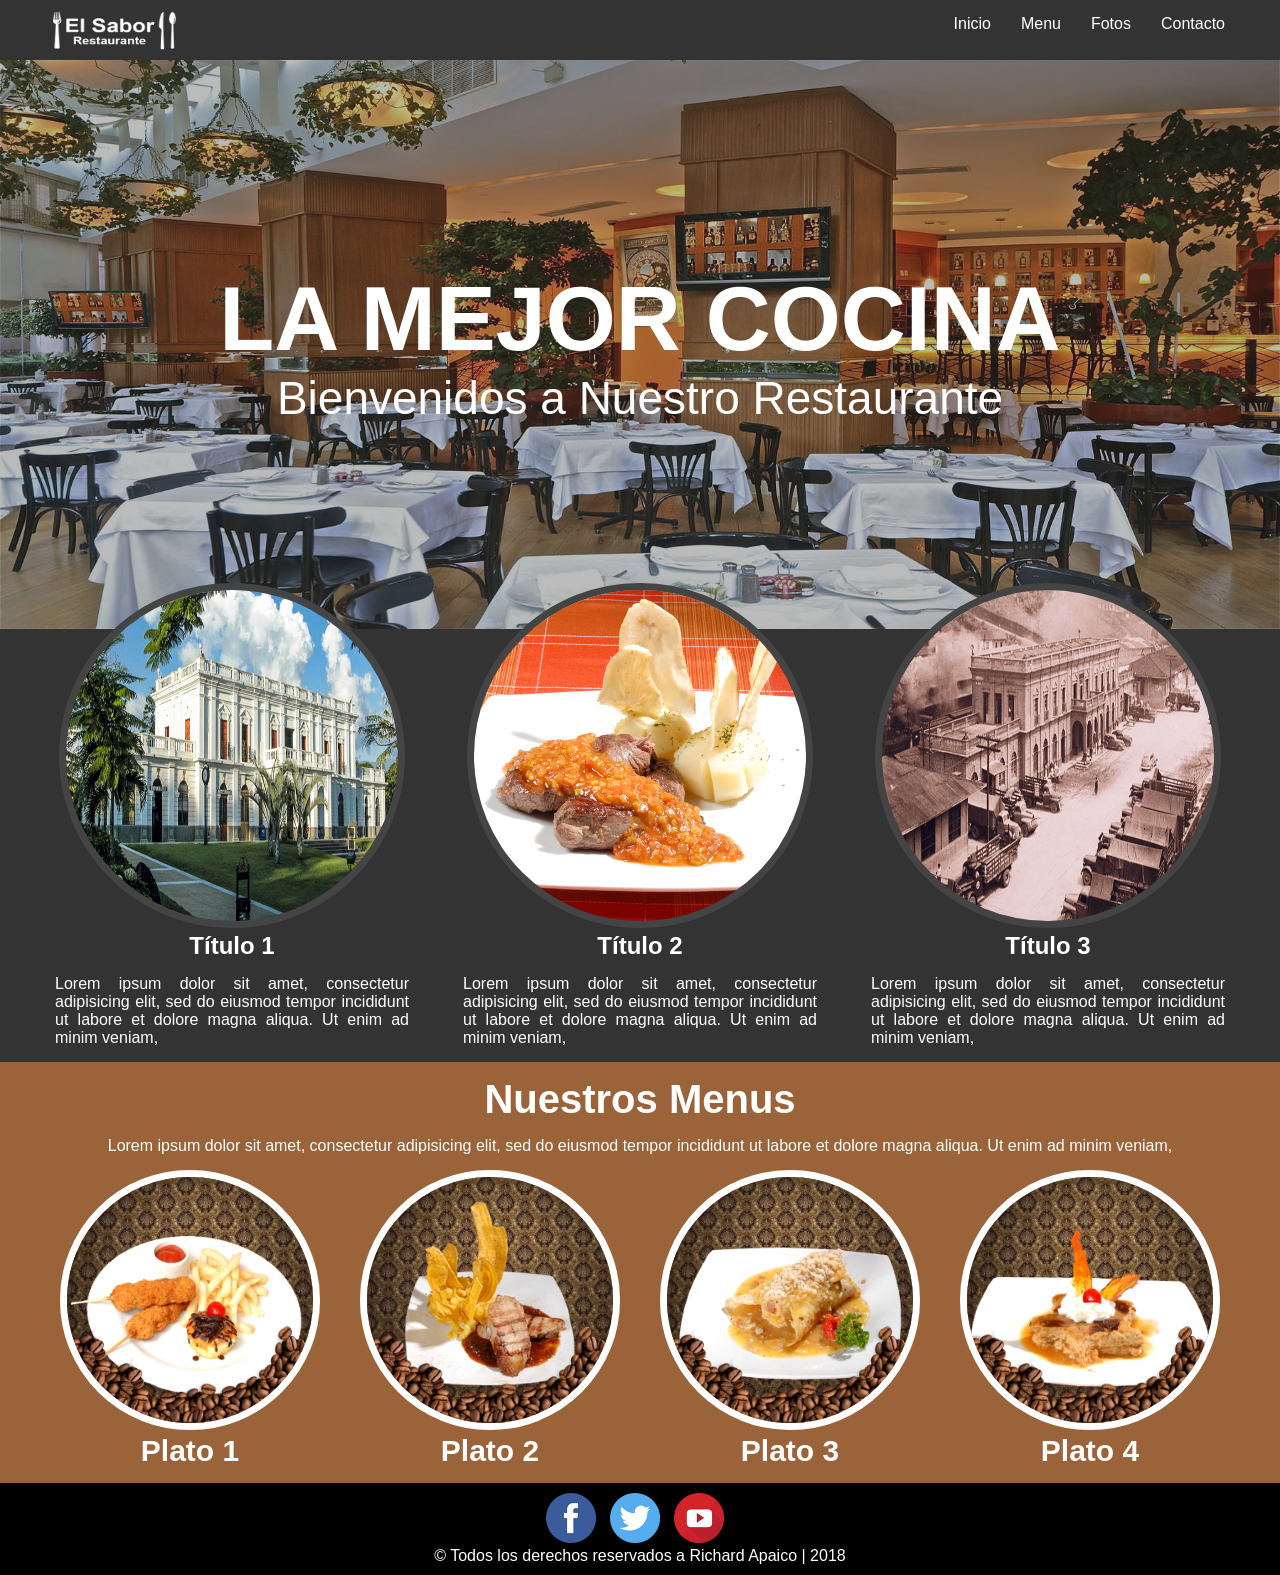
<file: index.html>
<!DOCTYPE html>
<html lang="es">
<head>
<meta charset="utf-8">
    <title>Documento Nuevo</title>
    <meta name="viewport" content="width=device-width,user-scalable=no, initial-scale=1.0, maximum-scale=1.0, minimun-scale=1.0">
     <link href="https://file.myfontastic.com/t5tNwfwUapz4yDzK3B6sfe/icons.css" rel="stylesheet">
	<link rel="stylesheet" href="css/estilos.css">
</head>
<body>
   <header class="header">
      <div class="contenedor">
       <img src="img/logo.jpg" alt"" title="" width="" class="logo">
        <span class="icon-menu" id="btn-menu"></span>
        <nav class="nav" id="nav">
          <ul class="menu">
            <li class="menu__item"><a  class="menu__link">Inicio</a></li>
            <li class="menu__item"><a  class="menu__link">Menu</a></li>
            <li class="menu__item"><a  class="menu__link">Fotos</a></li>
            <li class="menu__item"><a  class="menu__link">Contacto</a></li>
          </ul>
        </nav>
      </div>
    </header>
    <div class="banner"> 
        <img src="img/banner.jpg" alt"" title="" >
         <div class="contenedor">
        <h1 class="banner__titulo" id="watchme">LA MEJOR COCINA</h1>
        <p class="banner__txt">Bienvenidos a Nuestro Restaurante</p>
        </div>
    </div>
   
    <main class="main">
        
             <section class="info">
                 <div class="contenedor">
          <article class="info__columna">
            <img src="img/1.jpg" alt="" class="info__img">
            <h2 class="info__titulo">Título 1</h2>
            <p class="info__txt">Lorem ipsum dolor sit amet, consectetur adipisicing elit, sed do eiusmod
                tempor incididunt ut labore et dolore magna aliqua. Ut enim ad minim veniam,</p>
          </article>
          <article class="info__columna">
            <img src="img/2.jpg" alt="" class="info__img">
            <h2 class="info__titulo">Título 2</h2>
            <p class="info__txt">Lorem ipsum dolor sit amet, consectetur adipisicing elit, sed do eiusmod
                tempor incididunt ut labore et dolore magna aliqua. Ut enim ad minim veniam,</p>
          </article>
          <article class="info__columna">
            <img src="img/3.jpg" alt="" class="info__img">
            <h2 class="info__titulo">Título 3</h2>
            <p class="info__txt">Lorem ipsum dolor sit amet, consectetur adipisicing elit, sed do eiusmod
                tempor incididunt ut labore et dolore magna aliqua. Ut enim ad minim veniam,</p>
          </article>
            </div>
          </section>
                     
            <section class="platos">
                <div class="contenedor">
                <h2 class="platos__titulo">Nuestros Menus</h2>
                <p class="platos__txt">Lorem ipsum dolor sit amet, consectetur adipisicing elit, sed do eiusmod
                    tempor incididunt ut labore et dolore magna aliqua. Ut enim ad minim veniam,</p>
                    <div class="platos__columna">
                        <img src="img/4.jpg" alt="" class="platos__img">
                        <h3>Plato 1</h3>
                    </div>
                <div class="platos__columna">
                        <img src="img/5.jpg" alt=""  class="platos__img">
                        <h3>Plato 2</h3>
                    </div>
                <div class="platos__columna">
                        <img src="img/6.jpg" alt=""  class="platos__img">
                        <h3>Plato 3</h3>
                    </div>
                <div class="platos__columna">
                        <img src="img/7.jpg" alt=""  class="platos__img">
                        <h3>Plato 4</h3>
                    </div>
            </section>
    </main>
    <footer class="footer">
        <div class="social">
          <img src="img/icono1.png" alt"" title="" >
          <img src="img/icono2.png" alt"" title="" >
          <img src="img/icono3.png" alt"" title="" >
        </div>
      <p class="copy">&copy; Todos los derechos reservados a Richard Apaico | 2018</p>
    </footer>
  <script src="js/menu.js"></script>
</body>
</html>
</file>
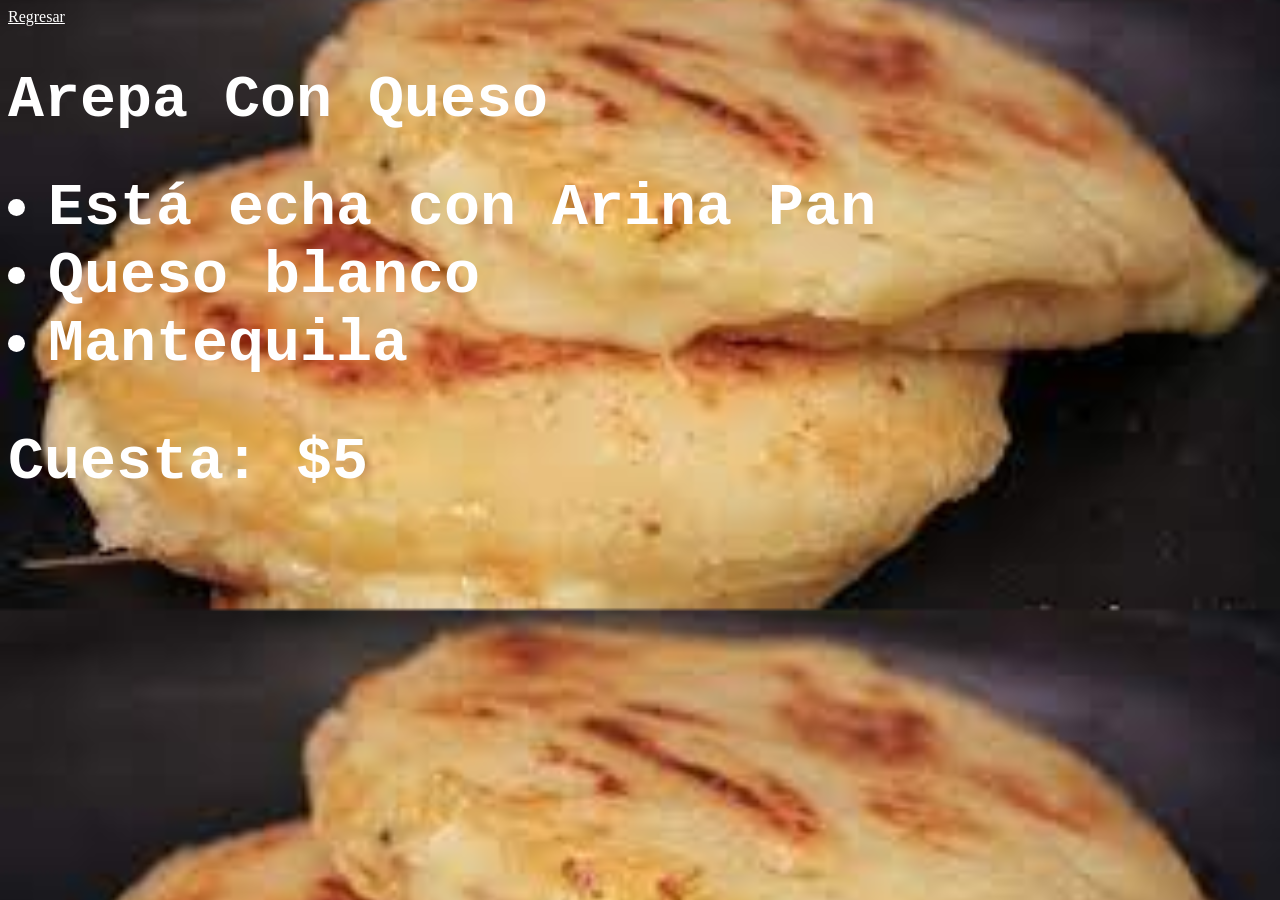
<file: menú/menú/ArepaCQ/index.html>
<!DOCTYPE html>
<html lang="en">
<head>
    <meta charset="UTF-8">
    <meta http-equiv="X-UA-Compatible" content="IE=edge">
    <meta name="viewport" content="width=device-width, initial-scale=1.0">
    <link rel="stylesheet" type="text/css" href="style.css">
    <title>Arepa Con Queso</title>
</head>
<body>
    <a href="../../index.html">Regresar</a>
    <h1>Arepa Con Queso</h1>
    <div>
        <ul>
            <li><b>Está echa con Arina Pan</b></li>
            <li><b>Queso blanco</b></li>
            <li><b>Mantequila</b></li>
        </ul>
    </div>
    <h2>Cuesta: <b>$5</b></h2>
</body>
</html>
</file>
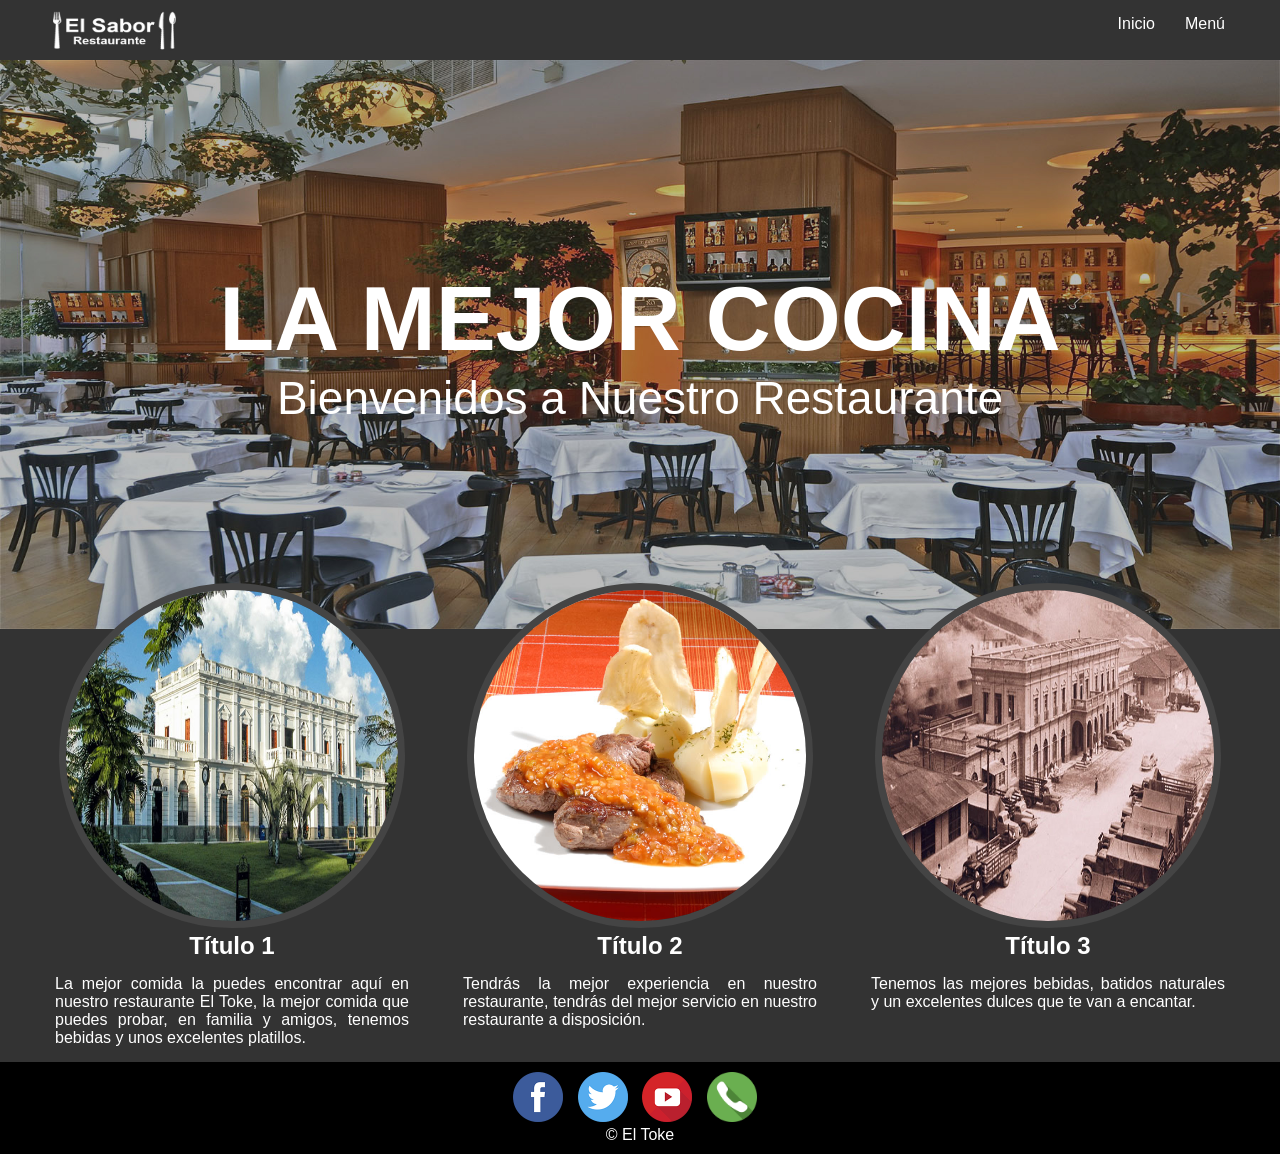
<file: inicio.html>
<!DOCTYPE html>
<html lang="es">
<head>
<meta charset="utf-8">
    <title>Restaruante</title>
    <meta name="viewport" content="width=device-width,user-scalable=no, initial-scale=1.0, maximum-scale=1.0, minimun-scale=1.0">
     <link href="https://file.myfontastic.com/t5tNwfwUapz4yDzK3B6sfe/icons.css" rel="stylesheet">
	<link rel="stylesheet" href="css/estilos.css">
</head>
<body>
   <header class="header">
      <div class="contenedor">
       <img src="./img/logo.jpg" alt"" title="" width="" class="logo">
        <span class="icon-menu" id="btn-menu"></span>
        <nav class="nav" id="nav">
          <ul class="menu">
            <li class="menu__item">
              <a  class="menu__link">
                <span class="fondo-violeta">Inicio</span>
              </a>
            </li>
            <li class="menu__item">
              <a  class="menu__link" href="menú/menu.html">
                <span class="fondo-cielo">Menú</span>
              </a>
            </li>
          </ul>
        </nav>
      </div>
    </header>
    <div class="banner"> 
        <img id="imagen1" src="./img/banner.jpg" alt"" title="" >
         <div class="contenedor">
        <h1 id="text1" class="banner__titulo">LA MEJOR COCINA</h1>
        <p id="text2" class="banner__txt">Bienvenidos a Nuestro Restaurante</p>
        </div>
    </div>
    <main class="main">
        
      <section class="info">
          <div class="contenedor">
   <article class="info__columna">
     <img src="../img/1.jpg" alt="" class="info__img">
     <h2 class="info__titulo">Título 1</h2>
     <p class="info__txt">La mejor comida la puedes encontrar aquí en nuestro restaurante El Toke, la mejor comida que puedes probar, en familia y amigos, tenemos bebidas y unos excelentes platillos.</p>
   </article>
   <article class="info__columna">
     <img src="../img/2.jpg" alt="" class="info__img">
     <h2 class="info__titulo">Título 2</h2>
     <p class="info__txt">Tendrás la mejor experiencia en nuestro restaurante, tendrás del mejor servicio en nuestro restaurante a disposición.</p>
   </article>
   <article class="info__columna">
     <img src="../img/3.jpg" alt="" class="info__img">
     <h2 class="info__titulo">Título 3</h2>
     <p class="info__txt">Tenemos las mejores bebidas, batidos naturales y un excelentes dulces que te van a encantar.</p>
   </article>
     </div>
   </section>
  </main>
    <footer class="footer">
         <div class="social">
            <img src="img/icono1.png" alt"" title="" >
             <img src="img/icono2.png" alt"" title="" >
             <img src="img/icono3.png" alt"" title="" >
             <img src="img/icono4.png" alt="" title="">
             </div>
         <p class="copy">&copy; El Toke</p>
         </footer>
  <script src="menú/app.js"></script>
  <script src="js/menu.js"></script>
</body>
</html>
</file>
<file: css/estilos.css>
* {
  margin: 0;
  box-sizing: border-box;
}

body {
  font-family: sans-serif;
}

.main img {
  max-width: 80%;
}

.logo {
  width: 135px;
  height: 50px;
}

.contenedor {
  width: 100%;
  margin: auto;
}

/*---------Estilos del Header---------------*/

.header {
  height: 60px;
  background: #333;
}

.header .contenedor {
  display: flex;
  justify-content: space-between;
}

.logo,
.icon-menu {
  margin: 5px;
  color: #fff;
}

.icon-menu {
  display: block;
  width: 40px;
  height: 40px;
  font-size: 30px;
  background: #999;
  color: #fff;
  text-align: center;
  line-height: 45px;
  border-radius: 5px;
  margin-left: auto;
  cursor: pointer;
}

.nav {
  position: absolute;
  top: 60px;
  left: -100%;
  width: 100%;
  transition: all 0.5s;
  z-index: 100;
}

.menu {
  list-style: none;
  padding: 0;
  margin: 0;
  height: 60px;
}

.menu__link {
  display: block;
  padding: 15px;
  background: rgba(51, 51, 51, 0.9);
  text-decoration: none;
  color: #fff;
  height: 60px;
  border-bottom: 1px solid #999;
}

.menu__link:hover {
  background: white;
  transition: background-color 0.5s;
  color: #000;
}

.muestrate {
  left: 0;
}

/*-------Estilos del Banner-----*/
.banner img {
  width: 100%;
}

.banner {
  position: relative;
}

.banner .contenedor {
  position: absolute;
  top: 50%;
  left: 50%;
  transform: translateX(-50%) translateY(-50%);
  width: 100%;
  color: #fff;
  text-align: center;
}

/*-------Estilos de Info------*/
.info {
  background: #333;
  color: #fff;
  text-align: center;
  margin-top: -50px;
}
.info__img {
  border-radius: 50%;
  border: 7px solid #444;
  position: relative;
}
.info__txt {
  text-align: justify;
  padding: 15px;
}

/*-------- Estilos de Platos--------*/
.platos {
  background: #9a6339;
  color: #fff;
  text-align: center;
  padding: 15px;
}
.platos h3 {
  font-size: 30px;
}
.platos .platos__titulo {
  font-size: 40px;
}
.platos .platos__txt {
  text-align: justify;
  padding: 15px;
}
.platos__img {
  border-radius: 50%;
  border: 7px solid #fff;
}
/*---------- Estilos del  Mapa----------*/
.mapa {
  padding: 15px;
  background: #f0ede5;
  text-align: center;
}
.mapa h3 {
  font-size: 25px;
}
.mapa p {
  text-align: justify;
}
/*--------Estilos del footer--------*/
.footer {
  background: #000;
  color: #fff;
  padding: 10px;
  text-align: center;
}
.footer img {
  width: 50px;

  margin-right: 10px;
}
/*--------Estilos Responsive--------*/
@media (min-width: 480px) {
  .main img {
    max-width: 90%;
  }
  .contenedor .banner__titulo {
    font-size: 44px;
  }
  .contenedor .banner__txt {
    font-size: 25px;
  }
  .info__columna {
    width: 32%;
  }
  .info .contenedor {
    display: flex;
    justify-content: space-between;
  }

  .platos .contenedor {
    display: flex;
    flex-wrap: wrap;
    justify-content: space-around;
  }
  .platos__columna {
    width: 40%;
  }
  .platos h3 {
    font-size: 30px;
  }
}

@media (min-width: 768px) {
  .platos__columna {
    width: 24%;
  }
}

@media (min-width: 1024px) {
  .nav {
    position: static;
    width: auto;
  }
  .menu {
    display: flex;
  }
  .icon-menu {
    display: none;
  }
  .menu__link {
    border: none;
  }
  .banner .contenedor .banner__titulo {
    font-size: 50px;
  }
  .banner .contenedor .banner__txt {
    font-size: 36px;
  }
  .contenedor {
    width: 1000px;
  }
}
@media (min-width: 1280px) {
  .contenedor {
    width: 1200px;
  }
  .banner .contenedor .banner__titulo {
    font-size: 90px;
  }
  .banner .contenedor .banner__txt {
    font-size: 46px;
  }
}
</file>
<file: menú/menú/ArepaCQ/style.css>
body {
	background-image: url(../../img/arepaCQ.jpg);
    background-size: cover;
    background-position: center center;
}

h1, li, h2 {
    color: #FFF;
    font-family: 'Courier New', Courier, monospace;
    font-size: 60px;
}

a {
    color: #FFF;
}
</file>
